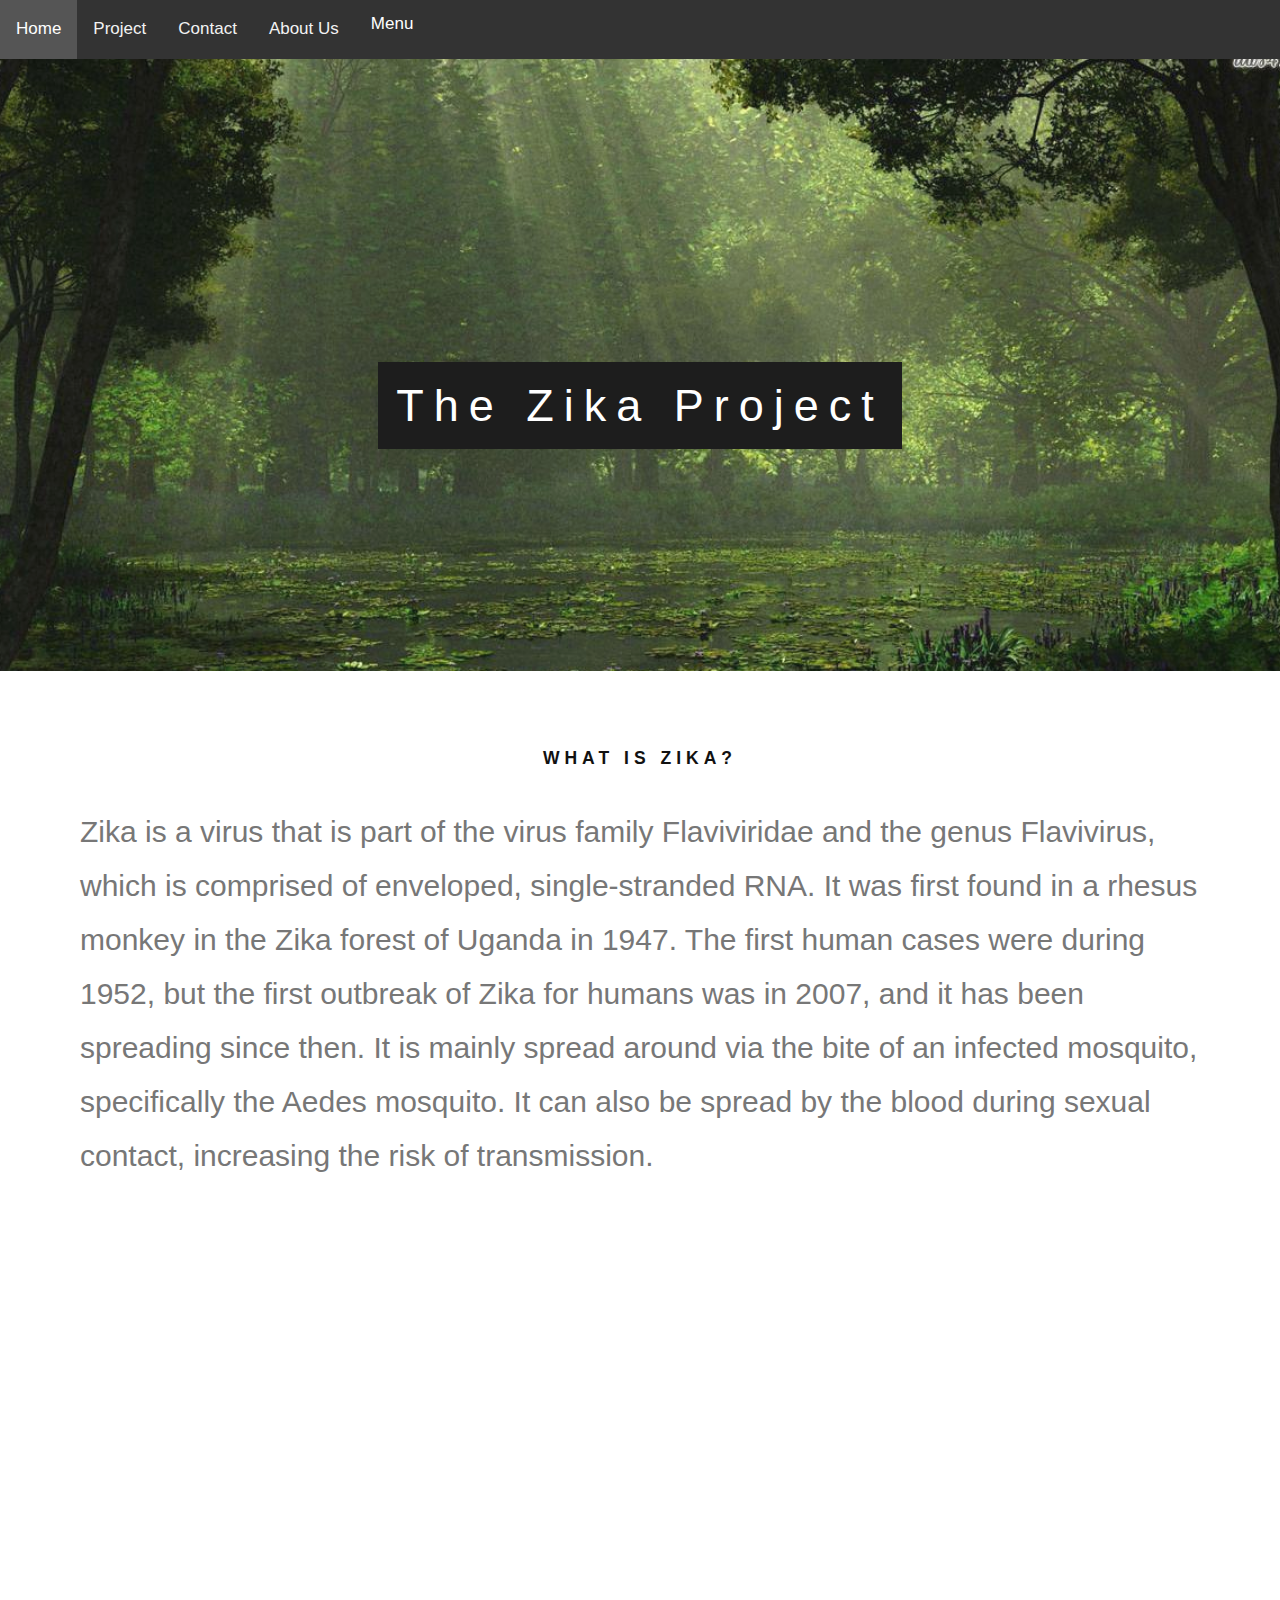
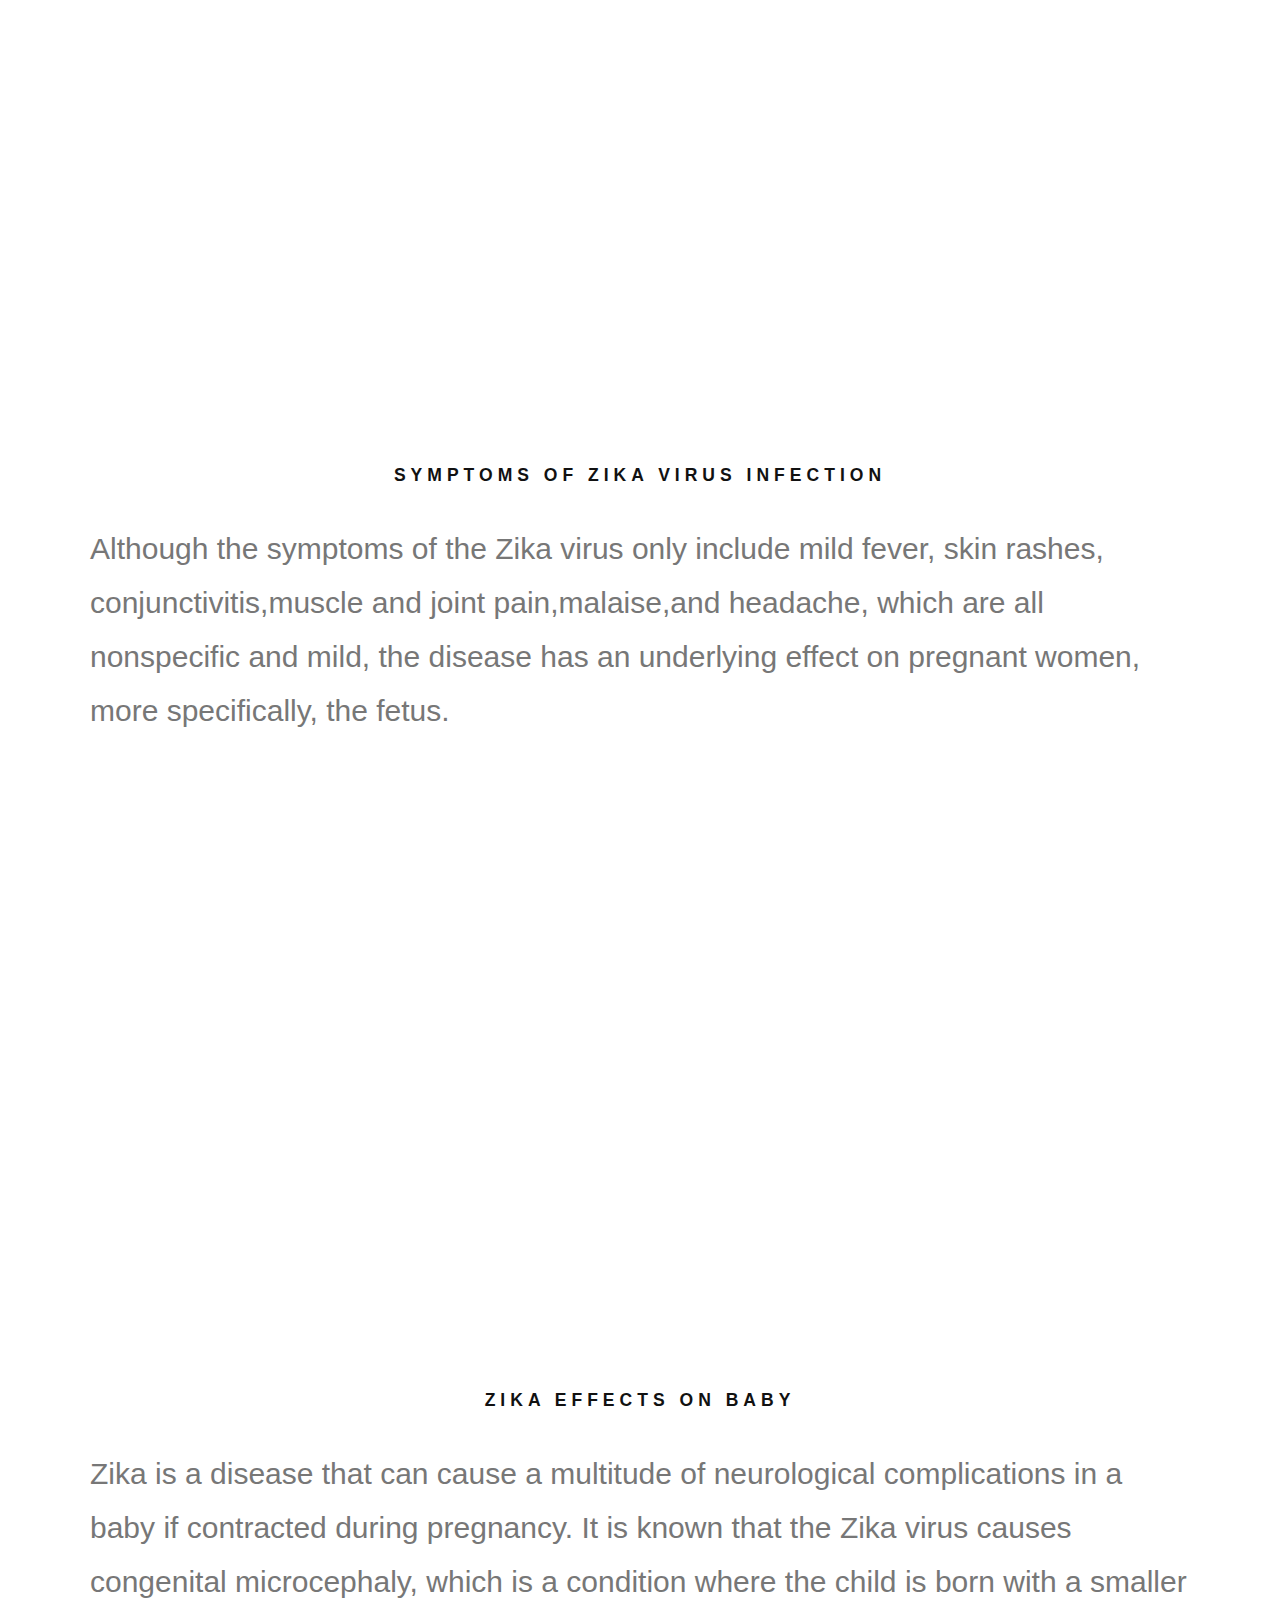
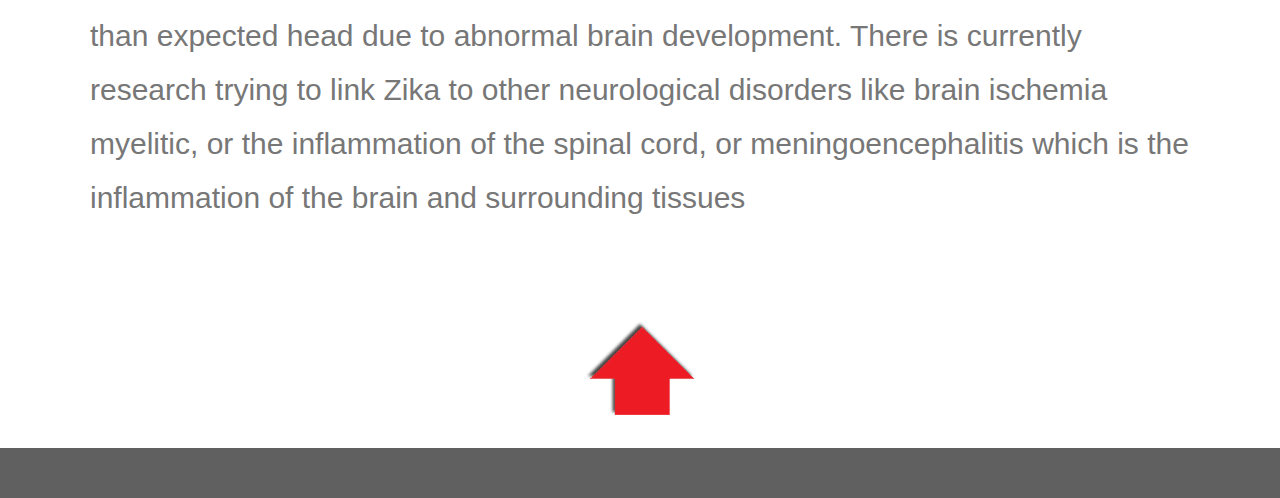
<file: index.html>
<!DOCTYPE html>
<html>
<head>
 <meta name="viewport" content="width=device-width, initial-scale=1.0">
	<link href="https://fonts.googleapis.com/css?family=Fira+Sans&display=swap" rel="stylesheet">
	<link rel="stylesheet" type="text/css" href="sty/sty.css">
	<title>HomePage</title>
</head>
<body>
<div class="topnav" id="myTopnav">
  <a href="index.html" class="active">Home</a>
  <a href="pr.html">Project</a>
  <a href="ct.html">Contact</a>
  <a href="ab.html">About Us</a>
  <div class="dropdown">
    <button class="dropbtn">Menu
      <i class="fa fa-caret-down"></i>
    </button>
    <div class="dropdown-content">
      <a href="#google_translate_element">Google Translate</a>
    </div>
  </div> 
  
  <a href="javascript:void(0);" style="font-size:15px;" class="icon" onclick="myFunction()">&#9776;</a>
</div>
<script>
function myFunction() {
  var x = document.getElementById("myTopnav");
  if (x.className === "topnav") {
    x.className += " responsive";
  } else {
    x.className = "topnav";
  }
}
</script>
<div class="bgimg-1">
  <div class="caption">
  <span class="border">The Zika Project</span>
  </div>
</div>

<div style="color: #777;background-color:white;text-align:center;padding:55px 80px;text-align: justify;">
  <h3 style="text-align:center;">What is Zika?</h3>
  <p style="text-align: left;">
    Zika is a virus that is part of the virus family Flaviviridae and the genus Flavivirus, which is comprised of enveloped, single-stranded RNA.
    It was first found in a rhesus monkey in the Zika forest of Uganda in 1947.
      The first human cases were during 1952, but the first outbreak of Zika for humans was in 2007, and it has been spreading since then.
        It is mainly spread around via the bite of an infected mosquito, specifically the Aedes mosquito.
          It can also be spread by the blood during sexual contact, increasing the risk of transmission.  

</p>

</div>
<div class="bgimg-2">
</div>
<div style="color: #777;background-color:white;text-align:center;padding:25px 90px;text-align: justify;">
  <h3 style="text-align:center;">Symptoms of Zika virus infection</h3>
  <p style="text-align: left;">Although the symptoms of the Zika virus only include mild fever, skin rashes, conjunctivitis,muscle and joint pain,malaise,and headache, which are all nonspecific and mild, the disease has an underlying effect on pregnant women, more specifically, the fetus.</p>
</div>
<div style="color: #777;background-color:white;text-align:center;padding:25px 90px;text-align: justify;">
  <div class="bgimg-3"></div>
  <h3 style="text-align:center;">ZIKA effects on baby</h3>
 <p  style="text-align: left;">
Zika is a disease that can cause a multitude of neurological complications in a baby if contracted during pregnancy. It is known that the Zika virus causes congenital microcephaly, which is a condition where the child is born with a smaller than expected head due to abnormal brain development. There is currently research trying to link Zika to other neurological disorders like brain ischemia myelitic, or the inflammation of the spinal cord, or meningoencephalitis which is the inflammation of the brain and surrounding tissues
</p>
  </div>
  <div style="color: #777;background-color:white;text-align:center;padding:25px 90px;">
  	<a href="#navbar">
  		<img src="img/SmoothArrowUp.gif" style="
  margin-left: auto;
  margin-right: auto;
  width: 10%;
">
  	</a>
  </div>
   <div style="color: #FFFFFF;background-color:#606060;text-align:center;padding:25px 90px;">
<div id="google_translate_element"></div>

<script type="text/javascript">
function googleTranslateElementInit() {
  new google.translate.TranslateElement({pageLanguage: 'en', layout: google.translate.TranslateElement.InlineLayout.HORIZONTAL}, 'google_translate_element');
}
</script>

<script type="text/javascript" src="//translate.google.com/translate_a/element.js?cb=googleTranslateElementInit"></script>
</div>      

</body>
</html>
</file>
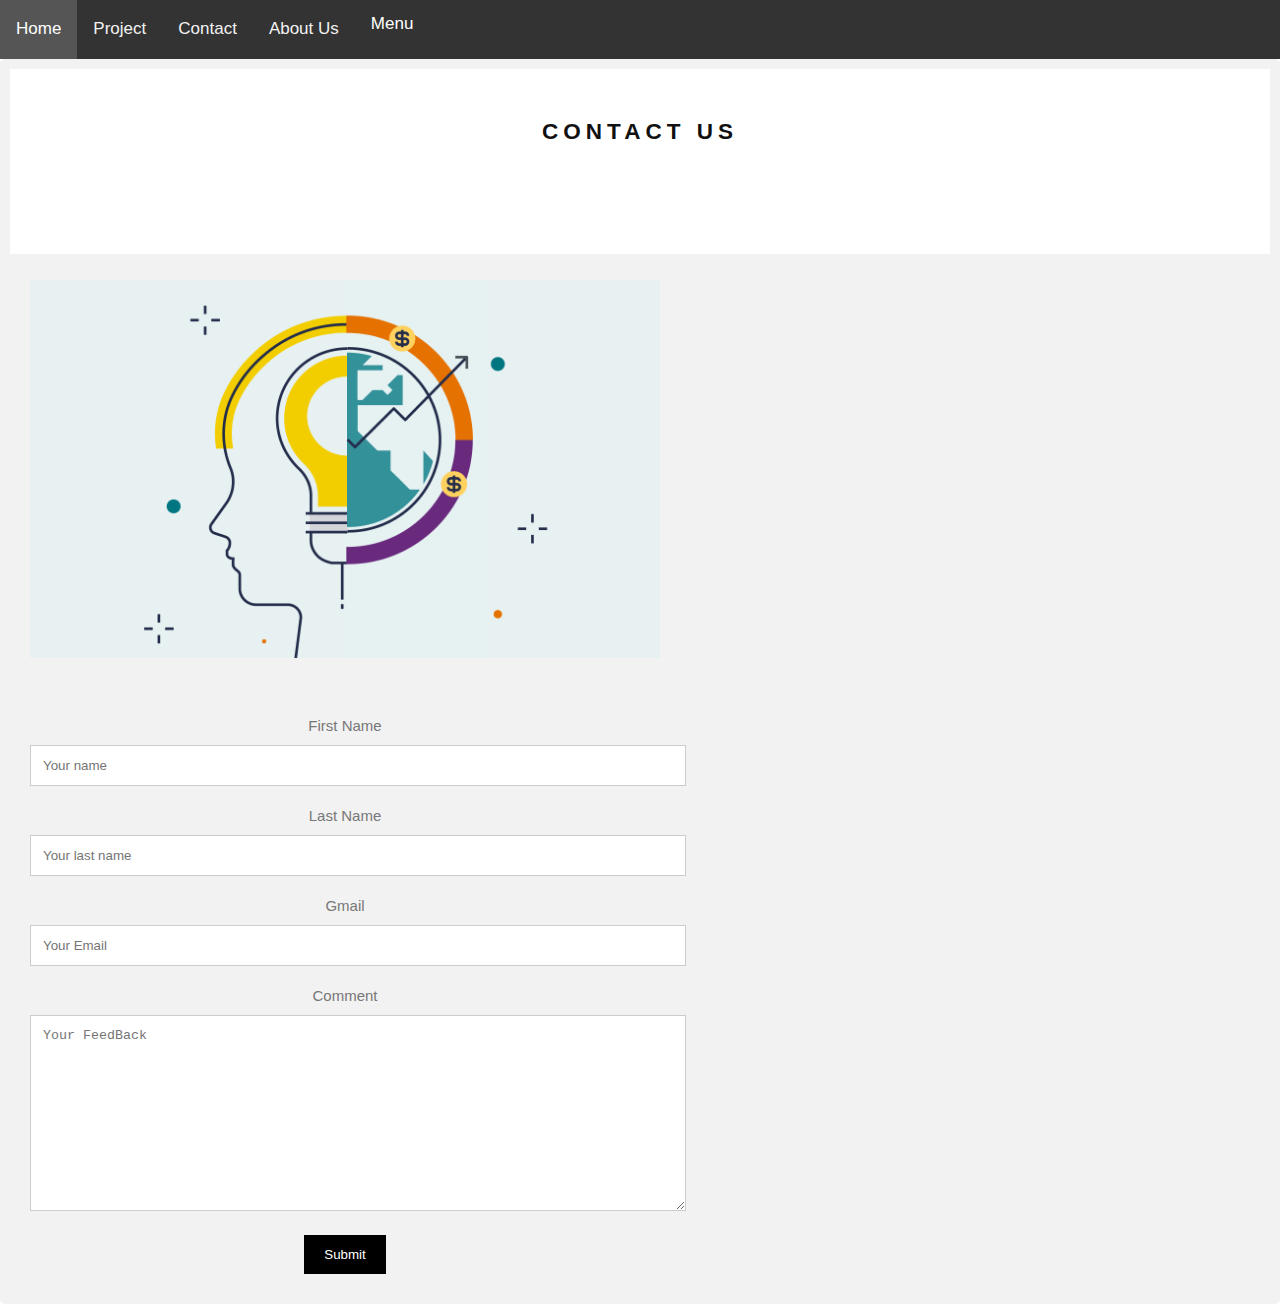
<file: ct.html>
<!DOCTYPE html>
<html>
<head>
	<meta name="viewport" content="width=device-width, initial-scale=1.0">
		<link href="https://fonts.googleapis.com/css?family=Fira+Sans&display=swap" rel="stylesheet">
	<link rel="stylesheet" type="text/css" href="sty/ct.css">
	<title></title>
</head>
<body>
<div class="topnav" id="myTopnav">
  <a href="index.html" class="active">Home</a>
  <a href="pr.html">Project</a>
  <a href="ct.html">Contact</a>
  <a href="ab.html">About Us</a>
  <div class="dropdown">
    <button class="dropbtn">Menu
      <i class="fa fa-caret-down"></i>
    </button>
    <div class="dropdown-content">
      <a href="#google_translate_element">Google Translate</a>
    </div>
  </div> 
  
  <a href="javascript:void(0);" style="font-size:15px;" class="icon" onclick="myFunction()">&#9776;</a>
</div>
<script>
function myFunction() {
  var x = document.getElementById("myTopnav");
  if (x.className === "topnav") {
    x.className += " responsive";
  } else {
    x.className = "topnav";
  }
}
</script>
<div class="container">
<div style="text-align:center">
	<div style="color: #FFFFFF;background-color:white;text-align:center;padding:25px 90px;">
	<div id="google_translate_element"></div>

<script type="text/javascript">
function googleTranslateElementInit() {
  new google.translate.TranslateElement({pageLanguage: 'en'}, 'google_translate_element');
}
</script>

<script type="text/javascript" src="//translate.google.com/translate_a/element.js?cb=googleTranslateElementInit"></script>
<h2>Contact Us</h2>
<p>leave us a message</p>
</div>
<div class="row">
<div class="column">
<img src="img/images.png" style="width:100%">
</div>
<div class="column">
<form action="andrew.chajon@scholar.smash.org" method="post" enctype="text/plain">
<label for="fname">First Name</label>
<input type="text" id="fname" name="firstname" placeholder="Your name">
<label for="lname">Last Name</label>
<input type="text" id="lname" name="lastname" placeholder="Your last name">
<label for="text">Gmail</label>
<input type="text" id="Gm" name="Gmail" placeholder="Your Email">
<label for="Comment">Comment</label>
<textarea id="Cm" name="Comment" placeholder="Your FeedBack" style="height:170px">
</textarea>
<input type="submit" value="Submit">
</form>    
</div>
</div>
</div>
</form>
</body>
</html>
</file>
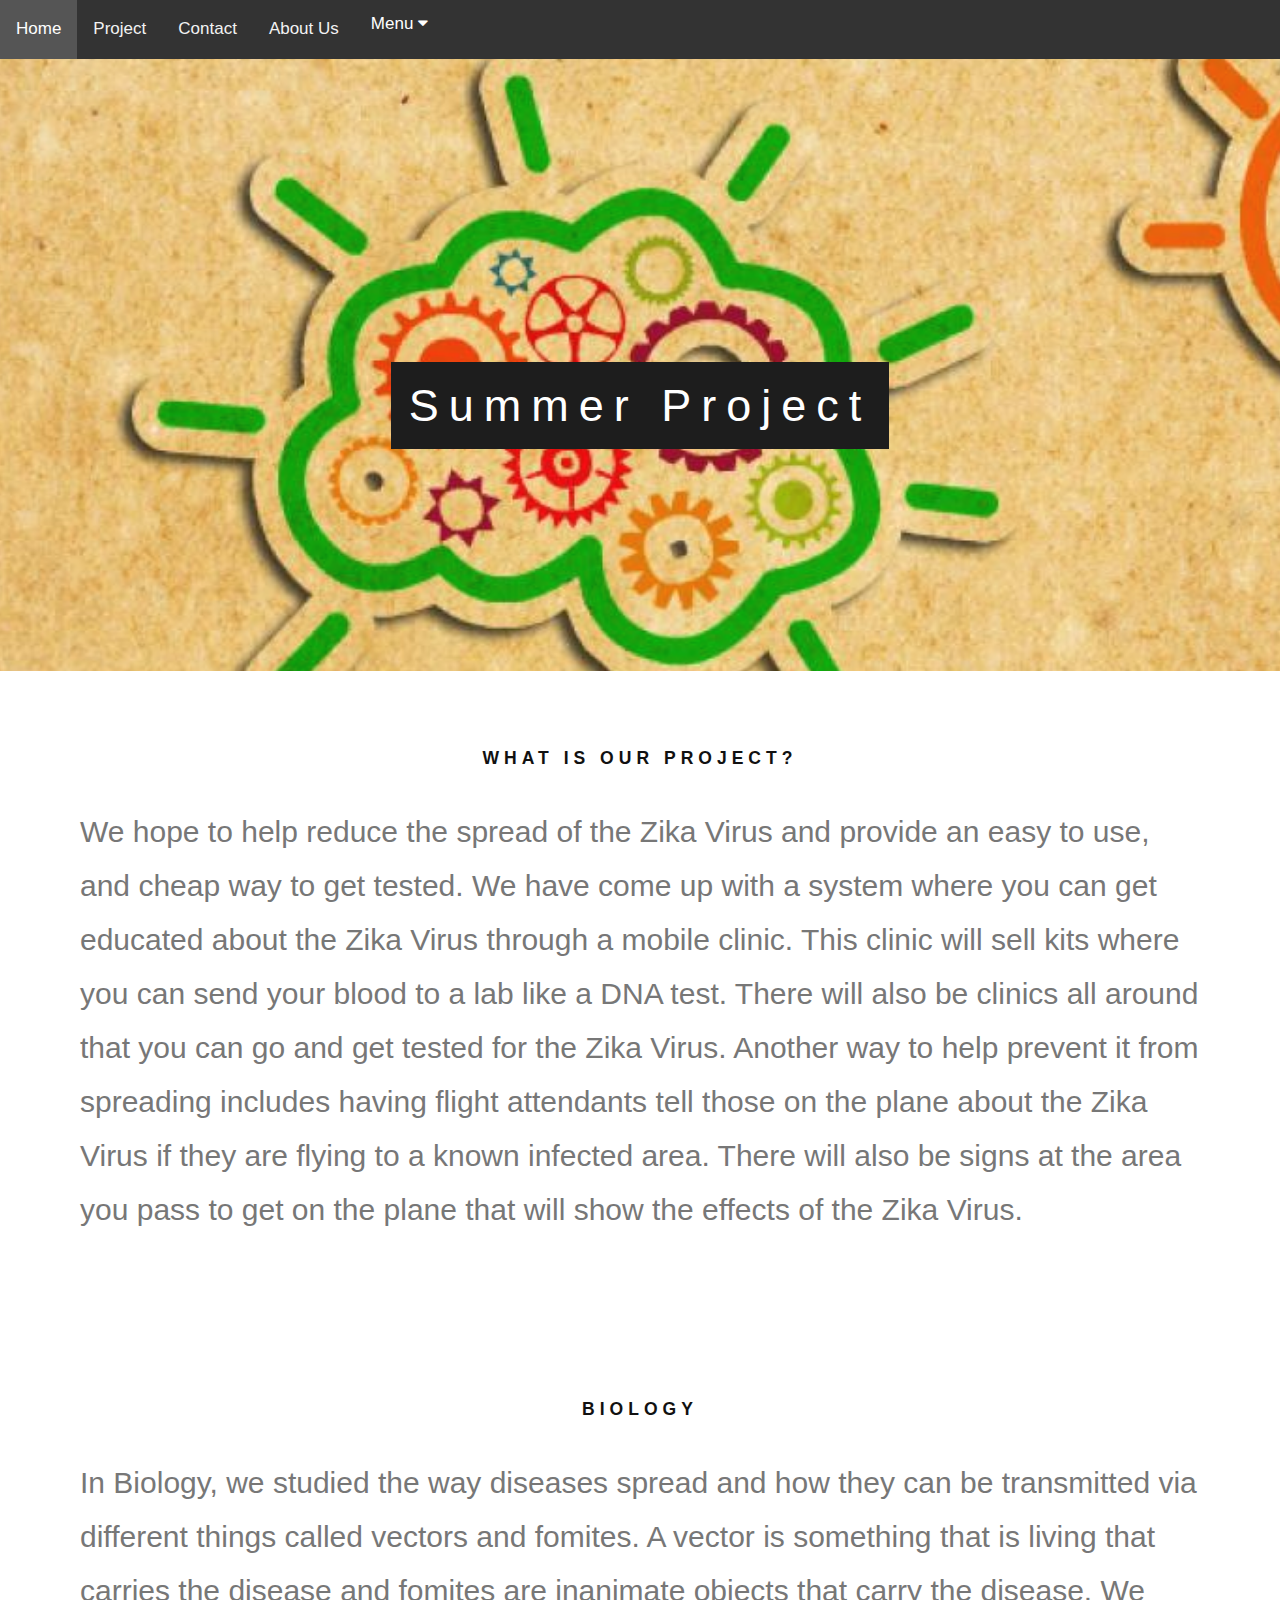
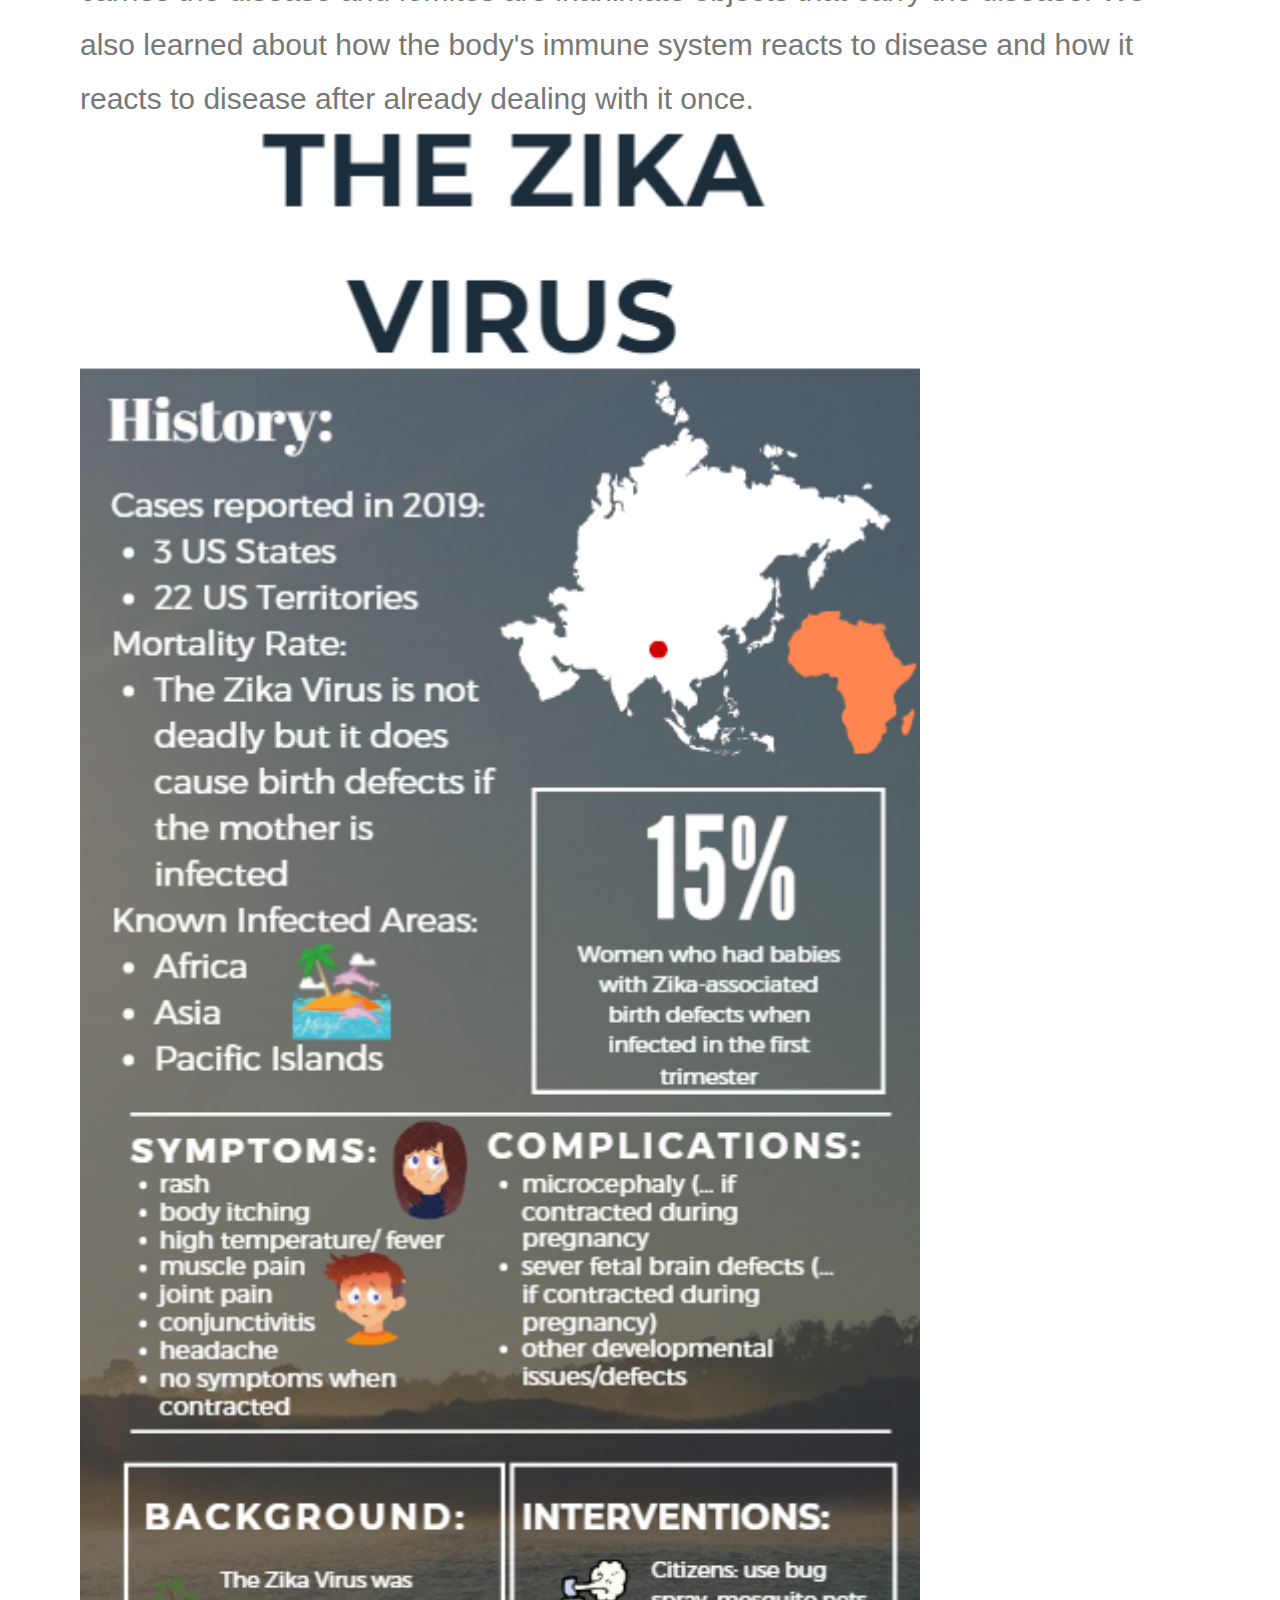
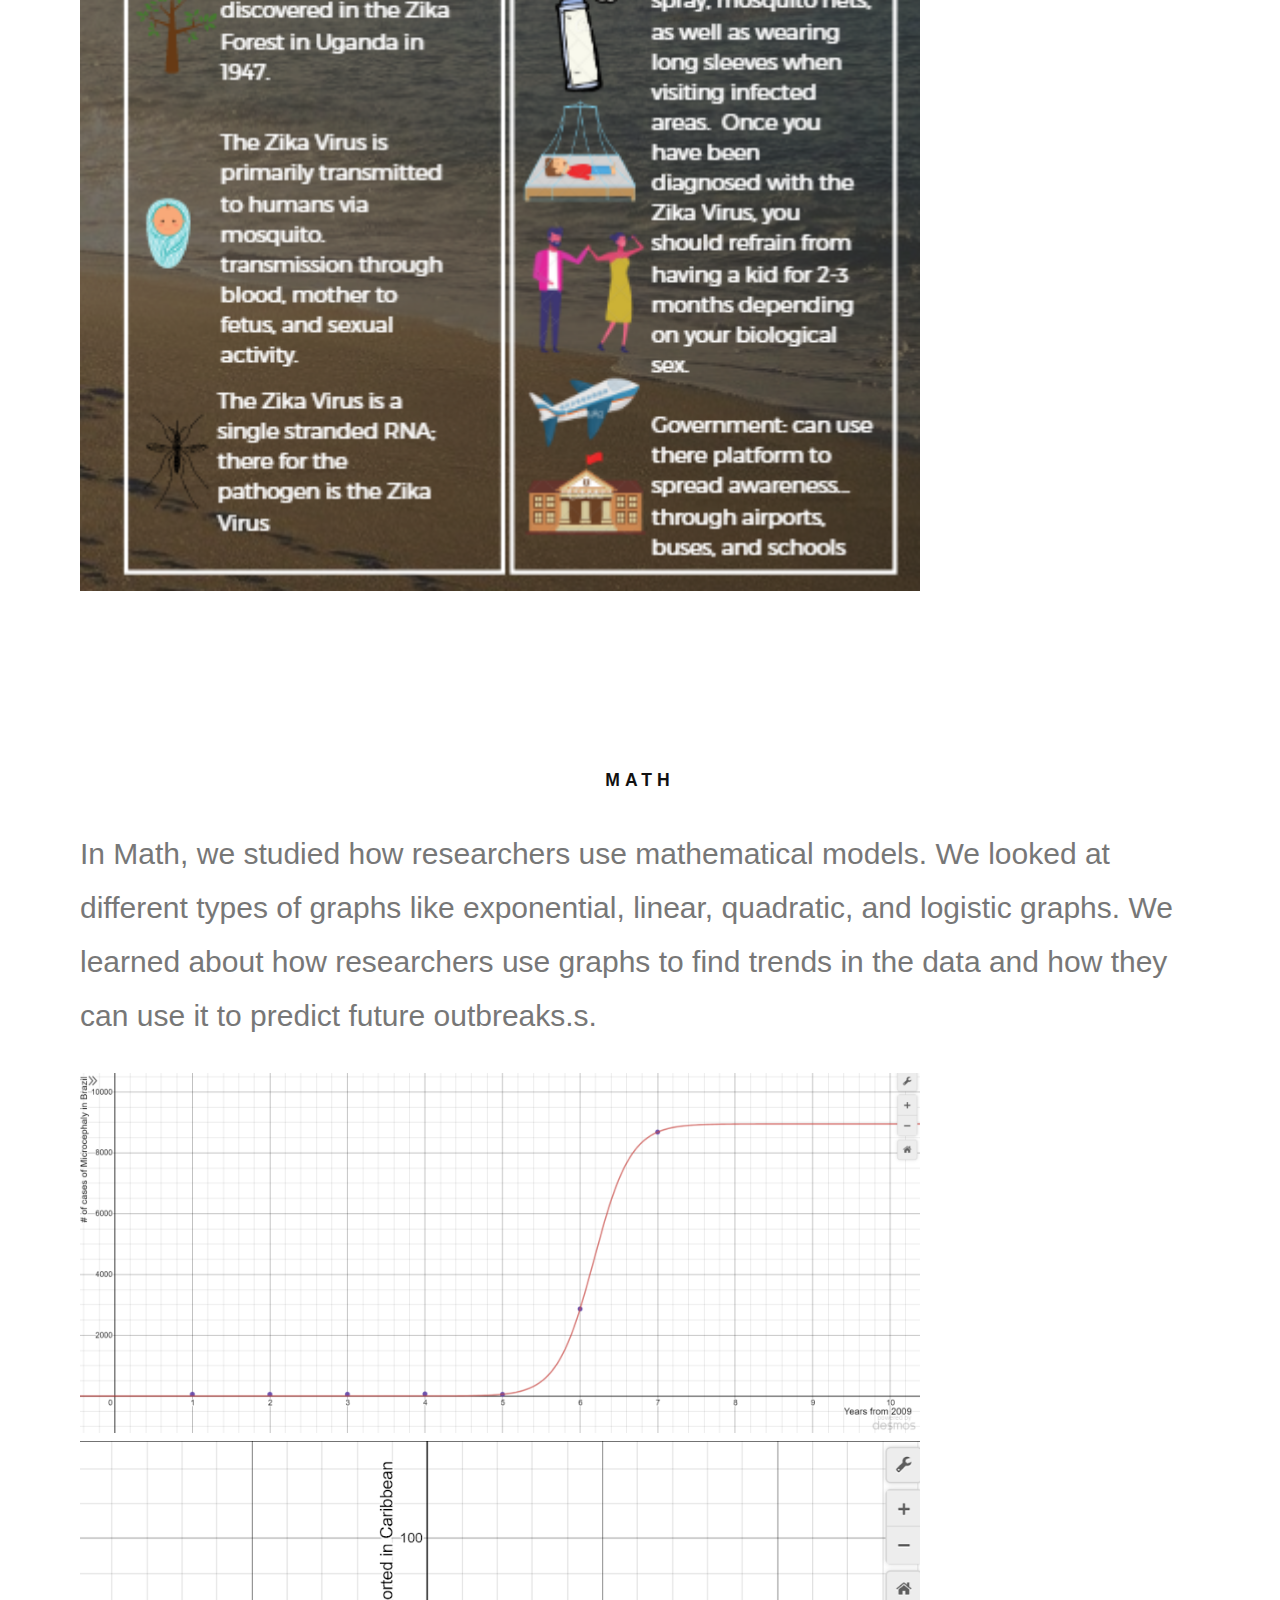
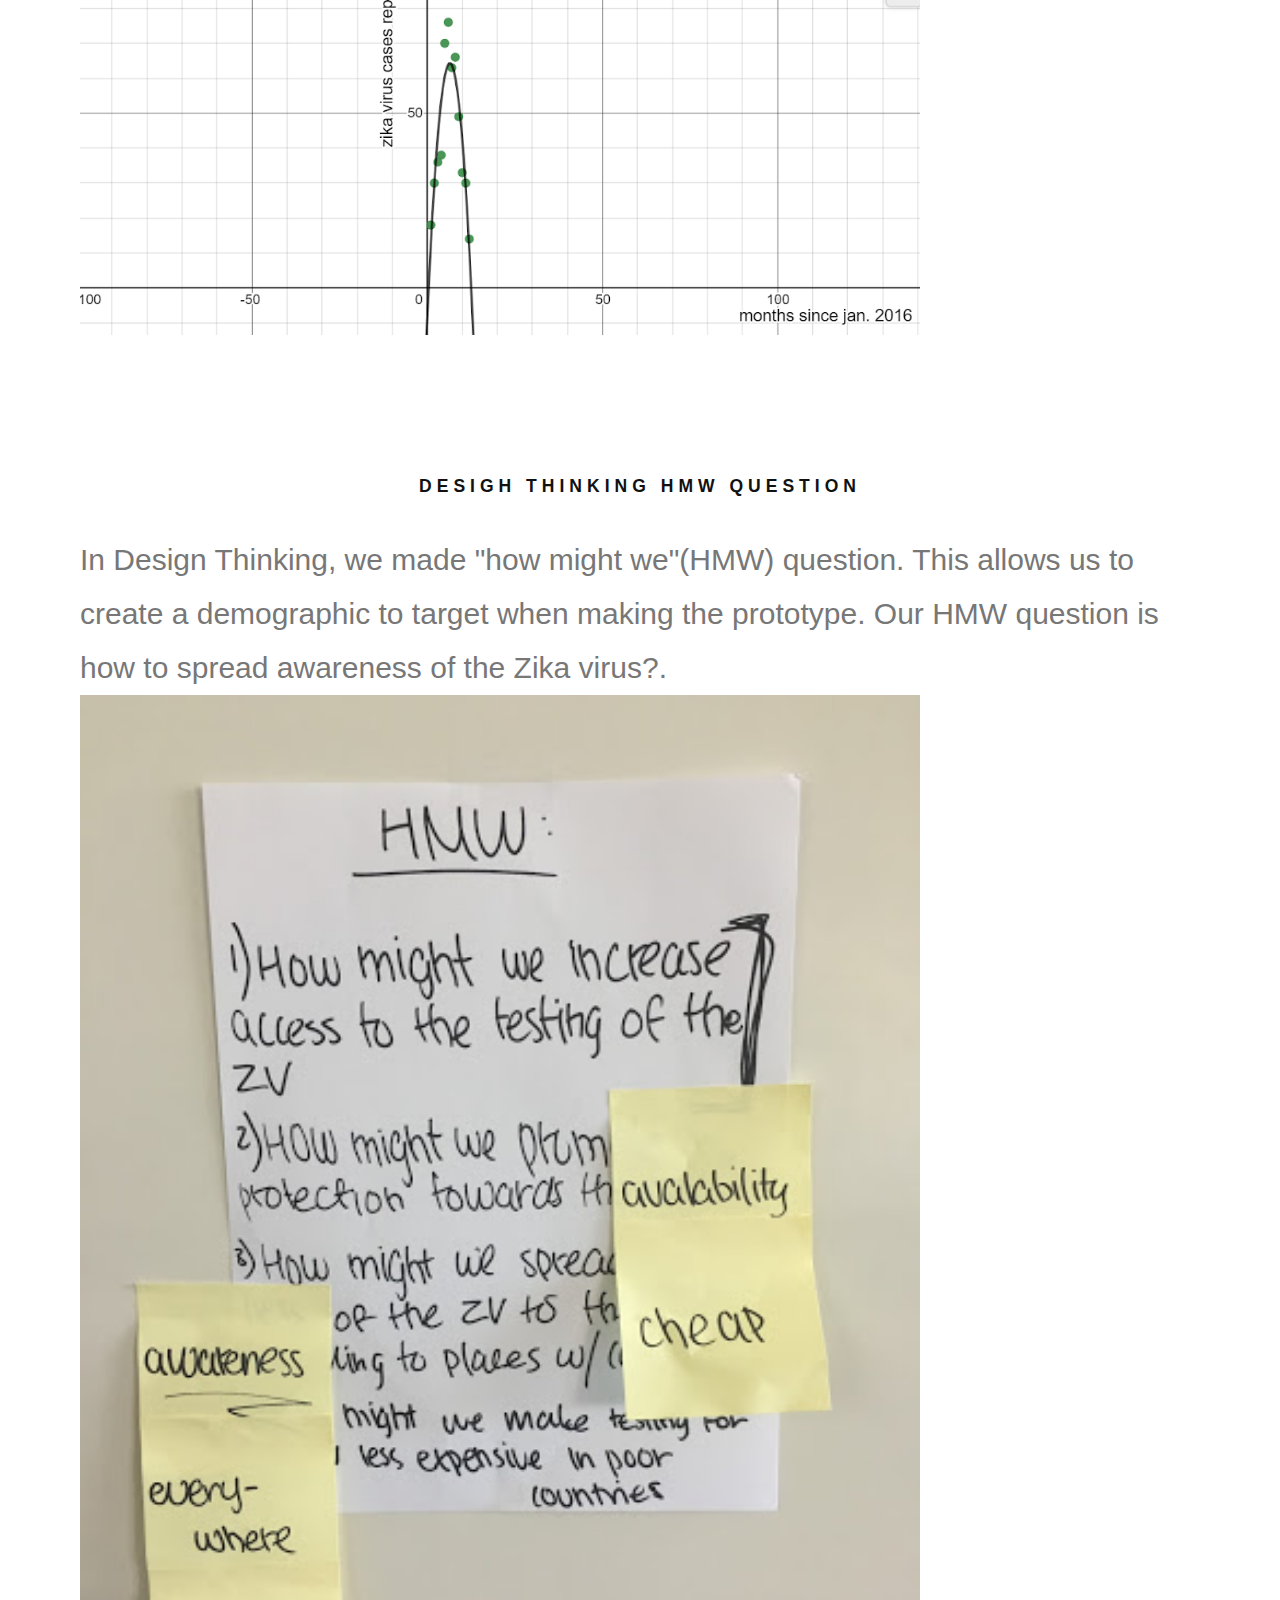
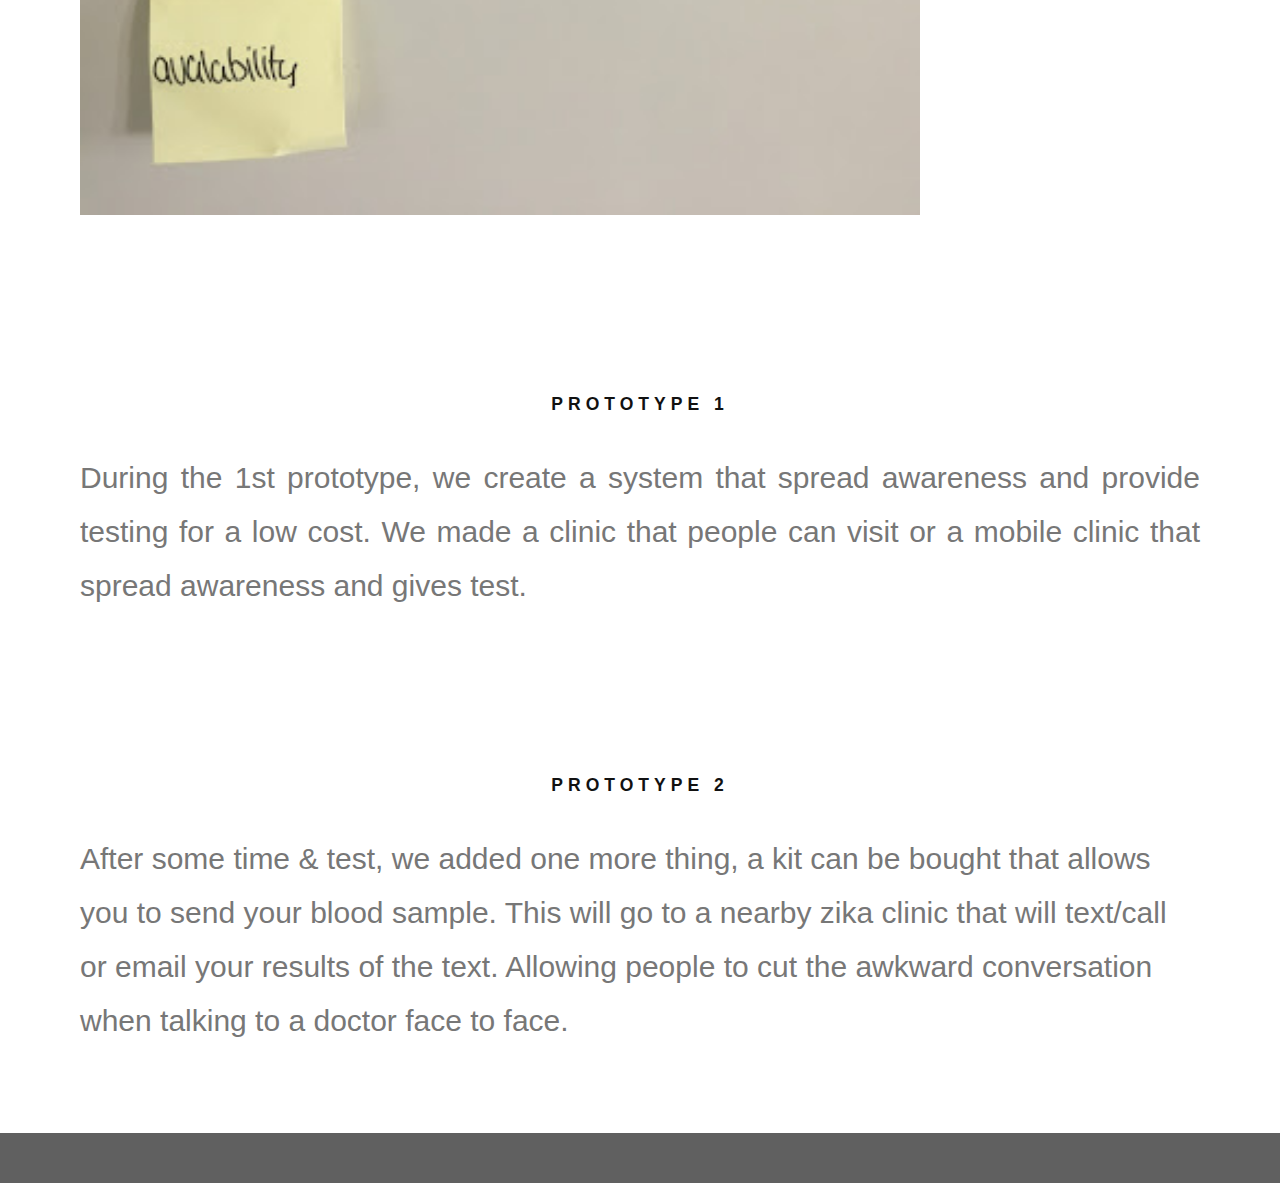
<file: pr.html>
<!DOCTYPE html>
<html>
<head>
	<meta name="viewport" content="width=device-width, initial-scale=1.0">
	<link href="https://fonts.googleapis.com/css?family=Fira+Sans&display=swap" rel="stylesheet">
	<link rel="stylesheet" type="text/css" href="sty/pr.css">
	<link rel="stylesheet" href="https://cdnjs.cloudflare.com/ajax/libs/font-awesome/4.7.0/css/font-awesome.min.css">
	<title>Project</title>
</head>
<body>
<div class="topnav" id="myTopnav">
  <a href="index.html" class="active">Home</a>
  <a href="pr.html">Project</a>
  <a href="ct.html">Contact</a>
  <a href="ab.html">About Us</a>
  <div class="dropdown">
    <button class="dropbtn">Menu
      <i class="fa fa-caret-down"></i>
    </button>
    <div class="dropdown-content">
      <a href="#Project">Project</a>
      <a href="#Biology">Biology</a>
      <a href="#Math">Math</a>
      <a href="#DesignThinking">Design Thinking</a>
      <a href="#Protype-1">Prototypes</a>
      <a href="#google_translate_element">Google Translate</a>

    </div>
  </div> 

  <a href="javascript:void(0);" style="font-size:15px;" class="icon" onclick="myFunction()">&#9776;</a>
</div>
<script>
function myFunction() {
  var x = document.getElementById("myTopnav");
  if (x.className === "topnav") {
    x.className += " responsive";
  } else {
    x.className = "topnav";
  }
}
</script>
<div class="bgimg-1">
  <div class="caption">
  <span class="border">Summer Project</span>
  </div>
</div>

<div style="color: #777;background-color:white;text-align:center;padding:55px 80px;text-align: justify;">
  <h3 id="Project" style="text-align:center;">What is Our Project?</h3>
  <p style="text-align: left;">We hope to help reduce the spread of the Zika Virus and provide an easy to use, and cheap way to get tested.  We have come up with a system where you can get educated about the Zika Virus through a mobile clinic.  This clinic will sell kits where you can send your blood to a lab like a DNA test.  There will also be clinics all around that you can go and get tested for the Zika Virus.  Another way to help prevent it from spreading includes having flight attendants tell those on the plane about the Zika Virus if they are flying to a known infected area.  There will also be signs at the area you pass to get on the plane that will show the effects of the Zika Virus.

</p>
</div>
<div style="color: #777;background-color:white;text-align:center;padding:55px 80px;text-align: justify;">
  <h3 id="Biology" style="text-align:center;">Biology</h3>
  <p style="text-align: left;">In Biology, we studied the way diseases spread and how they can be transmitted via different things called vectors and fomites.  A vector is something that is living that carries the disease and fomites are inanimate objects that carry the disease.  We also learned about how the body's immune system reacts to disease and how it reacts to disease after already dealing with it once. 
    <img class="bgimg" src="img/Screenshot (10).png">
</p>
</div>
<div id="Math" style="color: #777;background-color:white;text-align:center;padding:55px 80px;text-align: justify;">
  <h3 style="text-align:center;">Math</h3>
  <p style="text-align: left;">In Math, we studied how researchers use mathematical models.  We looked at different types of graphs like exponential, linear, quadratic, and logistic graphs.  We learned about how researchers use graphs to find trends in the data and how they can use it to predict future outbreaks.s. 
</p>
 <img class="bgimg" src="img/Screenshot4.png">
 <img class="bgimg" src="img/Screenshot (3).png">
</div>
<div id="DesignThinking" style="color: #777;background-color:white;text-align:center;padding:55px 80px;text-align: justify;">
  <h3 style="text-align:center;">Desigh Thinking HMW Question</h3>
  <p style="text-align: left;">In Design Thinking, we made "how might we"(HMW) question. This allows us to create a demographic to target when making the prototype. Our HMW question is how to spread awareness of the Zika virus?. 
    <img class="bgimg" src="img/unnamed.jpg">
</div>
<div id="Protype-1" style="color: #777;background-color:white;text-align:center;padding:55px 80px;text-align: justify;">
  <h3 style="text-align:center;"> Prototype 1</h3>
  <p>During the 1st prototype, we create a system that spread awareness and provide testing for a low cost. We made a clinic that people can visit or a mobile clinic that spread awareness and gives test.
</div>
<div id="Protype-2" style="color: #777;background-color:white;text-align:center;padding:55px 80px;text-align: justify;">
  <h3 style="text-align:center;">Prototype 2</h3>
  <p style="text-align: left;">After some time & test, we added one more thing, a kit can be bought that allows you to send your blood sample. This will go to a nearby zika clinic that will text/call or email your results of the text. Allowing people to cut the awkward conversation when talking to a doctor face to face.

</p>
</div>
<div style="color: #FFFFFF;background-color:#606060;text-align:center;padding:25px 90px;">
<div id="google_translate_element"></div>

<script type="text/javascript">
function googleTranslateElementInit() {
  new google.translate.TranslateElement({pageLanguage: 'en', layout: google.translate.TranslateElement.InlineLayout.HORIZONTAL}, 'google_translate_element');
}
</script>

<script type="text/javascript" src="//translate.google.com/translate_a/element.js?cb=googleTranslateElementInit"></script>
</div> 

</body>
</html>
</file>
<file: sty/sty.css>
/*body sty */
body, html {
  height: 100%;
  margin: 0;
  font: 400 15px/1.8 "Lato", sans-serif;
  color: #777;
}
html{
  scroll-behavior: smooth;
}
h3 {
  letter-spacing: 5px;
  text-transform: uppercase;
  font: 20px font-family: 'Fira Sans', sans-serif;
  color: #111;
}
p
{
 font: 30px font-family: 'Fira Sans', sans-serif;
}
p{
   font-size: 30px; 
}

/* Parallax sty */
.bgimg-1, .bgimg-2, .bgimg-3, .bgimg-4{
  position: relative;
  opacity: 0.95;
  background-attachment: fixed;
  background-position: center;
  background-repeat: no-repeat;
  background-size: cover;

}
.bgimg-1 {
  background-image: url("../img/tPJ1aMv.jpg");
  min-height: 68%;
  background-size: cover;
}
.bgimg-2{
  background-image: url(../img/zika-virus-symptoms1-5af1c89cba6177003655c0a4.png);
  min-height: 750px;
  background-size: contain;

  
}
.bgimg-3{
  background-image: url(../img/MICROCEPHALY.png);
  min-height: 550px;
  background-size: contain;

  
}
.caption {
  position: absolute;
  left: 0;
  top: 50%;
  width: 100%;
  text-align: center;
  color: #000;
}

.caption span.border {
  background-color: #111;
  color: #fff;
  padding: 18px;
  font-size: 45px;
  letter-spacing: 10px;
}
/*bg img */


/*navbar sty */
.topnav {
  overflow: hidden;
  background-color: #333;
  
}

.topnav a {
  float: left;
  display: block;
  color: #f2f2f2;
  text-align: center;
  padding: 14px 16px;
  text-decoration: none;
  font-size: 17px;
}

.active {
  background-color: #4CAF50;
  color: white;
}

.topnav .icon {
  display: none;
}

.dropdown {
  float: left;
  overflow: hidden;
}

.dropdown .dropbtn {
  font-size: 17px;    
  border: none;
  outline: none;
  color: white;
  padding: 14px 16px;
  background-color: inherit;
  font-family: inherit;
  margin: 0;
}

.dropdown-content {
  display: none;
  position: absolute;
  background-color: #f9f9f9;
  min-width: 160px;
  box-shadow: 0px 8px 16px 0px rgba(0,0,0,0.2);
  z-index: 1;
}

.dropdown-content a {
  float: none;
  color: black;
  padding: 12px 16px;
  text-decoration: none;
  display: block;
  text-align: left;
}

.topnav a:hover, .dropdown:hover .dropbtn {
  background-color: #555;
  color: white;
}

.dropdown-content a:hover {
  background-color: #ddd;
  color: black;
}

.dropdown:hover .dropdown-content {
  display: block;
}

@media screen and (max-width: 600px) {
  .topnav a:not(:first-child), .dropdown .dropbtn {
    display: none;
  }
  .topnav a.icon {
    float: right;
    display: block;
  }
}

@media screen and (max-width: 600px) {
  .topnav.responsive {position: relative;}
  .topnav.responsive .icon {
    position: absolute;
    right: 0;
    top: 0;
  }
  .topnav.responsive a {
    float: none;
    display: block;
    text-align: left;
  }
  .topnav.responsive .dropdown {float: none;}
  .topnav.responsive .dropdown-content {position: relative;}
  .topnav.responsive .dropdown .dropbtn {
    display: block;
    width: 100%;
    text-align: left;
  }
}
@media only screen and (max-device-width: 700px) {
    .dropdown {
    font-size: 10px;
    padding: 5px 5px;
  }
}

@media only screen and (max-device-width: 700px) {
  .bgimg-1, .bgimg-2, .bgimg-3, .bgimg-4 {
background-attachment: fixed;
width: 75%;
height:50%;
margin-right: 20px;
  }
}
@media only screen and (max-device-width: 700px) {
  .bgimg-3 {
    width: 100%
  }
}
</file>
<file: sty/ct.css>
/*body sty */
body, html {
  height: 100%;
  margin: 0;
  font: 400 15px/1.8 "Lato", sans-serif;
  color: #777;
}
html{
  scroll-behavior: smooth;
}
input[type=text], select, textarea {
  width: 100%;
  padding: 12px;
  border: 1px solid #ccc;
  margin-top: 6px;
  margin-bottom: 16px;
  resize: vertical;
}

input[type=submit] {
  background-color: black;
  color: white;
  padding: 12px 20px;
  border: none;
  cursor: pointer;
}

input[type=submit]:hover {
  background-color: #111;
}

.container {
  border-radius: 5px;
  background-color: #f2f2f2;
  padding: 10px;
}

.column {
  float: left;
  width: 50%;
  margin-top: 6px;
  padding: 20px;
}

.row:after {
  content: "";
  display: table;
  clear: both;
}


h2 {
  letter-spacing: 5px;
  text-transform: uppercase;
  font: 20px font-family: 'Fira Sans', sans-serif;
  color: #111;
}
p
{
 font: 30px font-family: 'Fira Sans', sans-serif;
}
p{
   font-size: 20px; 
}
/*navbar sty */
.topnav {
  overflow: hidden;
  background-color: #333;
}

.topnav a {
  float: left;
  display: block;
  color: #f2f2f2;
  text-align: center;
  padding: 14px 16px;
  text-decoration: none;
  font-size: 17px;
}

.active {
  background-color: #4CAF50;
  color: white;
}

.topnav .icon {
  display: none;
}

.dropdown {
  float: left;
  overflow: hidden;
}

.dropdown .dropbtn {
  font-size: 17px;    
  border: none;
  outline: none;
  color: white;
  padding: 14px 16px;
  background-color: inherit;
  font-family: inherit;
  margin: 0;
}

.dropdown-content {
  display: none;
  position: absolute;
  background-color: #f9f9f9;
  min-width: 160px;
  box-shadow: 0px 8px 16px 0px rgba(0,0,0,0.2);
  z-index: 1;
}

.dropdown-content a {
  float: none;
  color: black;
  padding: 12px 16px;
  text-decoration: none;
  display: block;
  text-align: left;
}

.topnav a:hover, .dropdown:hover .dropbtn {
  background-color: #555;
  color: white;
}

.dropdown-content a:hover {
  background-color: #ddd;
  color: black;
}

.dropdown:hover .dropdown-content {
  display: block;
}

@media screen and (max-width: 600px) {
  .topnav a:not(:first-child), .dropdown .dropbtn {
    display: none;
  }
  .topnav a.icon {
    float: right;
    display: block;
  }
}

@media screen and (max-width: 600px) {
  .topnav.responsive {position: relative;}
  .topnav.responsive .icon {
    position: absolute;
    right: 0;
    top: 0;
  }
  .topnav.responsive a {
    float: none;
    display: block;
    text-align: left;
  }
  .topnav.responsive .dropdown {float: none;}
  .topnav.responsive .dropdown-content {position: relative;}
  .topnav.responsive .dropdown .dropbtn {
    display: block;
    width: 100%;
    text-align: left;
  }
}
@media only screen and (max-device-width: 700px) {
    .dropdown {
    font-size: 10px;
    padding: 5px 5px;
  }
}
@media screen and (max-width: 700px) {
  .column, input[type=submit] {
    width: 100%;
    margin-top: 0;
  }
</file>
<file: sty/pr.css>
/*body sty */
body, html {
  height: 100%;
  margin: 0;
  font: 400 15px/1.8 "Lato", sans-serif;
  color: #777;
}
html{
  scroll-behavior: smooth;
}
h3 {
  letter-spacing: 5px;
  text-transform: uppercase;
  font: 20px font-family: 'Fira Sans', sans-serif;
  color: #111;
}
p
{
 font: 30px font-family: 'Fira Sans', sans-serif;
}
p{
   font-size: 30px; 
}
.bgimg-1, .bgimg-2, .bgimg-3, .bgimg-4{
  position: relative;
  opacity: 0.95;
  background-attachment: fixed;
  background-position: center;
  background-repeat: no-repeat;
  background-size: cover;

}
.bgimg-1 {
  background-image: url("../img/design-thinking-940-2.jpg");
  min-height: 68%;
  background-size: cover;
}
.bgimg{
width: 75%;
height:50%;
margin-right: 20px;
}

.caption {
  position: absolute;
  left: 0;
  top: 50%;
  width: 100%;
  text-align: center;
  color: #000;
}

.caption span.border {
  background-color: #111;
  color: #fff;
  padding: 18px;
  font-size: 45px;
  letter-spacing: 10px;
}

/*navbar sty */
.topnav {
  overflow: hidden;
  background-color: #333;
}

.topnav a {
  float: left;
  display: block;
  color: #f2f2f2;
  text-align: center;
  padding: 14px 16px;
  text-decoration: none;
  font-size: 17px;
}

.active {
  background-color: #4CAF50;
  color: white;
}

.topnav .icon {
  display: none;
}

.dropdown {
  float: left;
  overflow: hidden;
}

.dropdown .dropbtn {
  font-size: 17px;    
  border: none;
  outline: none;
  color: white;
  padding: 14px 16px;
  background-color: inherit;
  font-family: inherit;
  margin: 0;
}

.dropdown-content {
  display: none;
  position: absolute;
  background-color: #f9f9f9;
  min-width: 160px;
  box-shadow: 0px 8px 16px 0px rgba(0,0,0,0.2);
  z-index: 1;
}

.dropdown-content a {
  float: none;
  color: black;
  padding: 12px 16px;
  text-decoration: none;
  display: block;
  text-align: left;
}

.topnav a:hover, .dropdown:hover .dropbtn {
  background-color: #555;
  color: white;
}

.dropdown-content a:hover {
  background-color: #ddd;
  color: black;
}

.dropdown:hover .dropdown-content {
  display: block;
}

@media screen and (max-width: 600px) {
  .topnav a:not(:first-child), .dropdown .dropbtn {
    display: none;
  }
  .topnav a.icon {
    float: right;
    display: block;
  }
}

@media screen and (max-width: 600px) {
  .topnav.responsive {position: relative;}
  .topnav.responsive .icon {
    position: absolute;
    right: 0;
    top: 0;
  }
  .topnav.responsive a {
    float: none;
    display: block;
    text-align: left;
  }
  .topnav.responsive .dropdown {float: none;}
  .topnav.responsive .dropdown-content {position: relative;}
  .topnav.responsive .dropdown .dropbtn {
    display: block;
    width: 100%;
    text-align: left;
  }
}
@media only screen and (max-width: 700px), only screen and (max-device-width: 700px) {
  .bgimg{
  width: 100%;
}
    }
@media only screen and (max-device-width: 700px) {
    .dropdown {
    font-size: 10px;
    padding: 5px 5px;
  }
}
</file>
